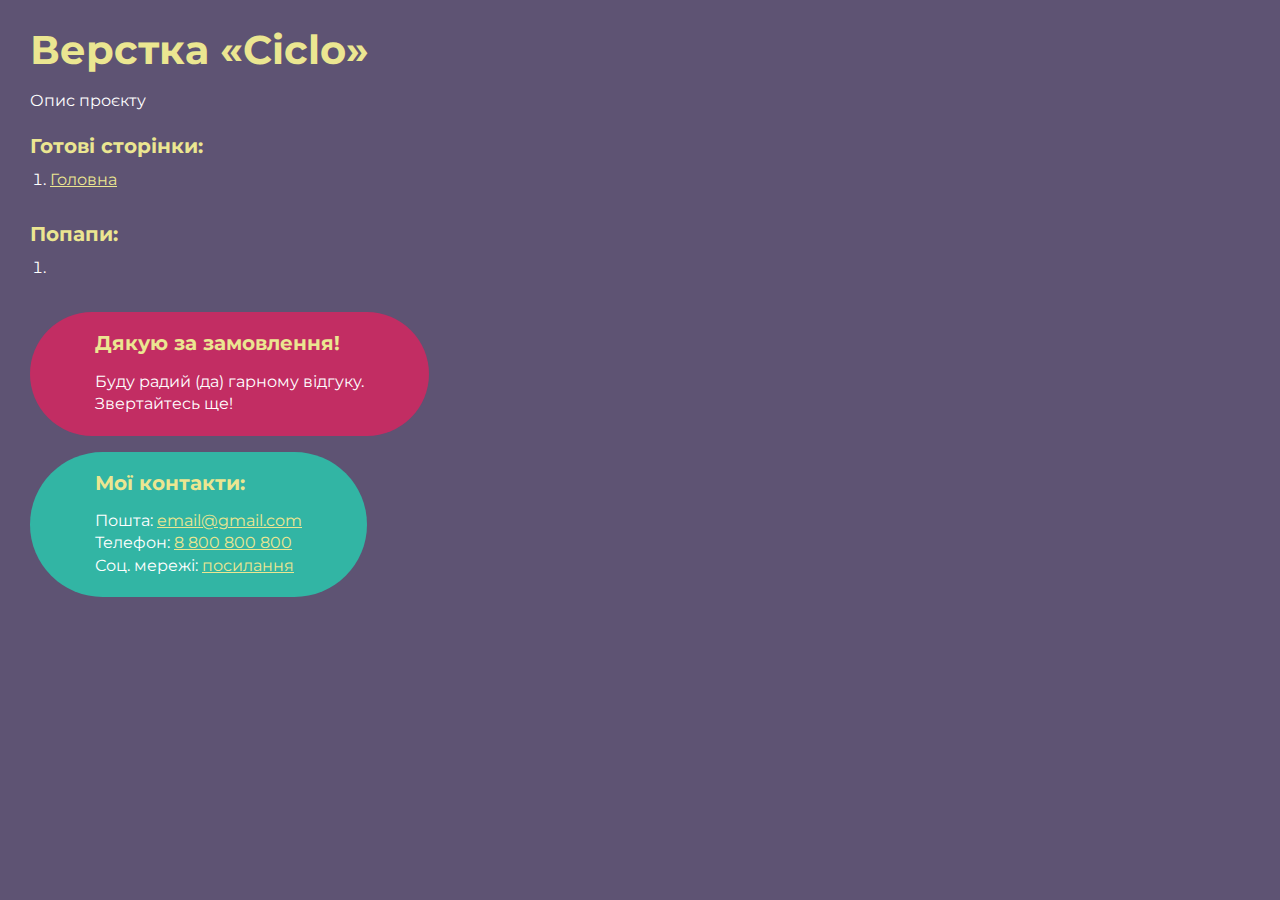
<file: index.html>
<!DOCTYPE html>
<html>

<head>
	<meta charset="UTF-8">
	<meta name="viewport" content="width=device-width, initial-scale=1.0">
	<title>Верстка «Ciclo»</title>
</head>

<body>
	<div class="rootpage">
		<h1>Верстка «Ciclo»</h1>
		<div class="rootpage__info">
			Опис проєкту
		</div>
		<h2>Готові сторінки:</h2>
		<ol class="rootpage__list">
			<li><a target="_blank" href="home.html">Головна</a></li>
		</ol>
		<h2>Попапи:</h2>
		<ol class="rootpage__list">
			<li><a target="_blank" href="home.html#"></a></li>
		</ol>
		<div class="rootpage__tnx">
			<h2>Дякую за замовлення!</h2>
			<p>Буду радий (да) гарному відгуку.</p>
			<p>Звертайтесь ще!</p>
		</div>
		<div class="rootpage__contacts">
			<h2>Мої контакти:</h2>
			<p>Пошта: <a href="mailto:email@gmail.com">email@gmail.com</a></p>
			<p>Телефон: <a href="tel:8800800800">8 800 800 800</a></p>
			<p>Соц. мережі: <a href="">посилання</a></p>
		</div>
	</div>
</body>
<style>
	@charset "UTF-8";
	@import url("https://fonts.googleapis.com/css?family=Montserrat:regular,700&display=swap");

	*,
	*::before,
	*::after {
		padding: 0px;
		margin: 0px;
		border: 0px;
		box-sizing: border-box;
	}

	html,
	body {
		height: 100%;
		margin: 0;
		padding: 0;
		min-width: 320px;
		width: 100%;
		color: #fff;
		background-color: #5e5373;
	}

	body {
		font-family: Montserrat;
		font-size: 100%;
		line-height: 1;
		font-size: 1rem;
	}

	a {
		text-decoration: underline;
		color: #ebe691
	}

	a:visited {
		text-decoration: underline;
		color: #aaa768;
	}

	a:hover {
		text-decoration: none;
	}

	ul li {
		list-style: none;
	}

	img {
		vertical-align: top;
	}

	.wrapper {
		width: 100%;
		min-height: 100%;
		overflow: hidden;
	}

	.rootpage {
		padding: 30px;
		display: flex;
		flex-direction: column;
		align-items: flex-start;
	}

	@media (max-width: 767px) {
		.rootpage {
			padding: 30px 15px;
		}
	}

	h1 {
		color: #ebe691;
		font-size: 2.5rem;
		margin: 0px 0px 1.25rem 0px;
	}

	@media (max-width: 767px) {
		h1 {
			font-size: 1.85rem;
			margin: 0px 0px 1.25rem 0px;
		}
	}

	h2 {
		color: #ebe691;
		font-size: 1.25rem;
		margin: 0px 0px 1rem 0px;
	}

	@media (max-width: 767px) {
		h2 {
			font-size: 1.125rem;
			margin: 0px 0px 1rem 0px;
		}
	}

	.rootpage__info {
		line-height: 140%;
		margin: 0px 0px 1.5rem 0px;
	}

	.rootpage__list {
		margin: 0px 0px 2.25rem 1.25rem;
	}

	.rootpage__list li:not(:last-child) {
		margin: 0px 0px 15px 0px;
	}

	.rootpage__contacts,
	.rootpage__tnx {
		border-radius: 200px;
		padding: 20px 65px;
		line-height: 140%;
	}

	@media (max-width: 767px) {

		.rootpage__contacts,
		.rootpage__tnx {
			border-radius: 40px;
			padding: 20px;
		}
	}

	.rootpage__contacts {
		background: #32b5a4;

	}

	.rootpage__contacts a {
		color: #ebe691;
	}

	.rootpage__tnx {
		background: #c22d63;
		margin: 0px 0px 1rem 0px;
	}
</style>

</html>
</file>
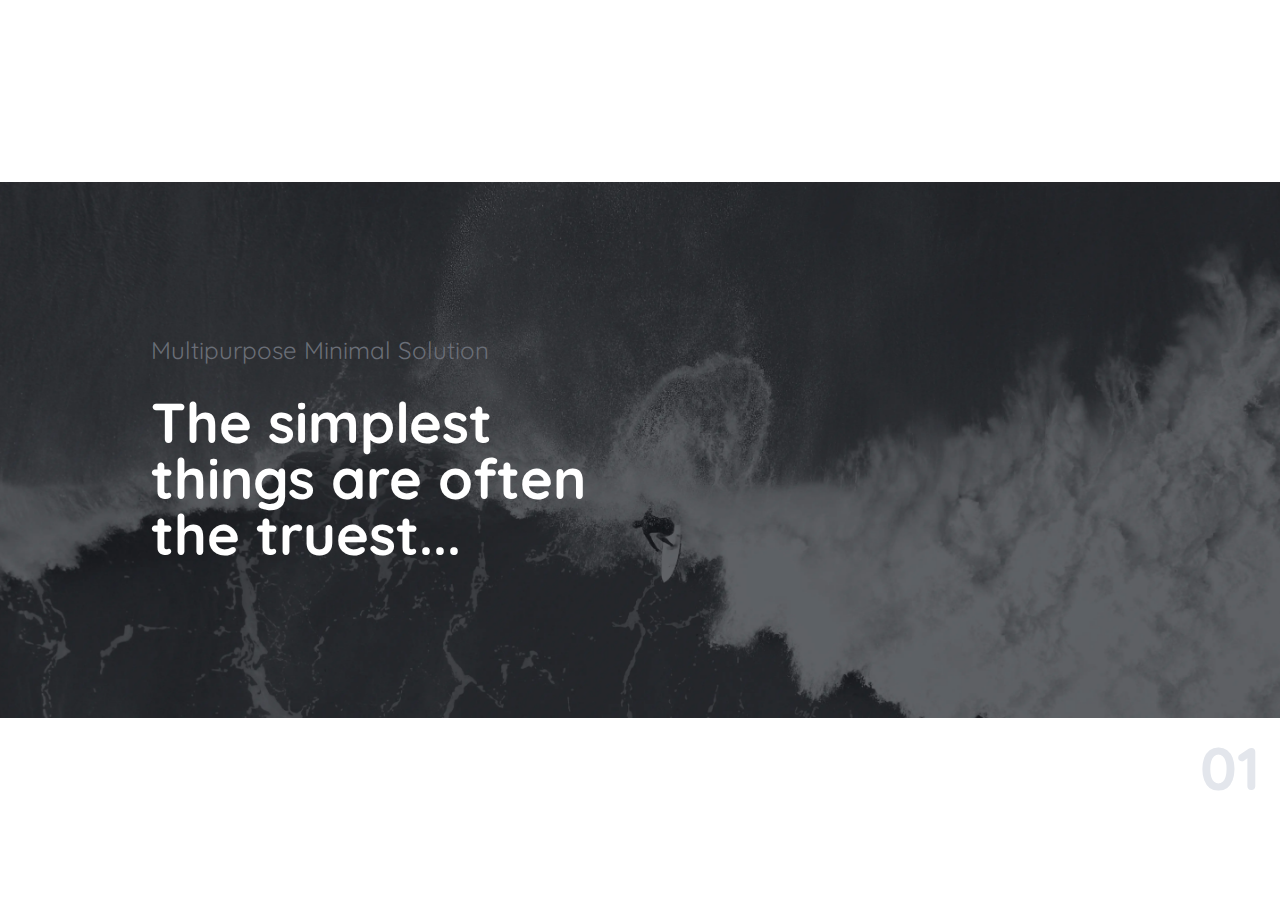
<file: home.html>
<!DOCTYPE html>
<html lang="en">

<head>
	<title>CICLO</title>
	<meta charset="UTF-8">
	<meta name="format-detection" content="telephone=no">
	<!-- <style>body{opacity: 0;}</style> -->
	<link rel="stylesheet" href="css/style.min.css?_v=20240319205751">
	<link rel="shortcut icon" href="favicon.ico">
	<!-- <meta name="robots" content="noindex, nofollow"> -->
	<meta name="viewport" content="width=device-width, initial-scale=1.0">
</head>

<body>
	<div class="wrapper">
		<header class="header">
			<div class="header__container">
			</div>
		</header>
		<main class="page">
			<div data-fp data-fp-effect="fade" class="page__ciclo-slider ciclo-slider">
				<div data-fp-section class="ciclo-slider__section ciclo-slider__section--slide-01">
					<div class="ciclo-slider__container">
						<div class="head-slide">
							<h3 class="label label--margin">Multipurpose Minimal Solution</h3>
							<h2 class="title title--white-color title--margin">
								The simplest things are often the truest...
							</h2>
						</div>
						<div class="num">01</div>
					</div>
				</div>
				<div data-fp-section class="ciclo-slider__section ciclo-slider__section--slide-02">
					<div class="ciclo-slider__container">
						<div class="head-slide">
							<h3 class="label label--margin">Multipurpose Minimal Solution</h3>
							<h2 class="title  title--margin">
								The simplest things are often the truest...
							</h2>
							<div class="text text--margin">
								<p>
									Dramatically maximize principle-centered models through focused materials.
									Assertively build fully
									researched best practices via go forward "outside the box" thinking.
								</p>
							</div>
						</div>
						<div class="ciclo-slider__image">
							<picture><source srcset="img/slides/slide-2.webp" type="image/webp"><img src="img/slides/slide-2.png" alt="slide-2"></picture>
						</div>
						<div class="num">02</div>
					</div>
				</div>
				<div data-fp-section class="ciclo-slider__section ciclo-slider__section--slide-04">
					<div class="ciclo-slider__container">
						<div class="head-slide head-slide--margin">
							<h3 class="label label--margin">Multipurpose Minimal Solution</h3>
							<h2 class="title title--margin">
								Make things as simple possible but no simpler
							</h2>
						</div>
						<div class="ciclo-slider__items item-ciclo">
							<div class="item-ciclo__item">
								<div class="item-ciclo__icon">
									<picture><source srcset="img/icons/cloud.webp" type="image/webp"><img src="img/icons/cloud.png" alt="cloud"></picture>
								</div>
								<div class="item-ciclo__content">
									<h4 class="item-ciclo__title">
										Cloud System
									</h4>
									<div class="item-ciclo__text text">
										<p>
											Completely reintermediate extensible infomediaries whereas vortals.
										</p>
									</div>
								</div>
							</div>
							<div class="item-ciclo__item">
								<div class="item-ciclo__icon">
									<picture><source srcset="img/icons/face-id.webp" type="image/webp"><img src="img/icons/face-id.png" alt="Security"></picture>
								</div>
								<div class="item-ciclo__content">
									<h4 class="item-ciclo__title">
										Security
									</h4>
									<div class="item-ciclo__text text">
										<p>
											Completely reintermediate extensible infomediaries whereas vortals.
										</p>
									</div>
								</div>
							</div>
							<div class="item-ciclo__item">
								<div class="item-ciclo__icon">
									<picture><source srcset="img/icons/checked-laptop.webp" type="image/webp"><img src="img/icons/checked-laptop.png" alt="Easy to Customize"></picture>
								</div>
								<div class="item-ciclo__content">
									<h4 class="item-ciclo__title">
										Easy to Customize
									</h4>
									<div class="item-ciclo__text ">
										<p>
											Completely reintermediate extensible infomediaries whereas vortals.
										</p>
									</div>
								</div>
							</div>
						</div>
						<div class="num">04</div>
					</div>
				</div>
				<div data-fp-section class="ciclo-slider__section ciclo-slider__section--slide-05">
					<div class="ciclo-slider__container">
						<div class="head-slide">
							<h3 class="label label--margin">Multipurpose Minimal Solution</h3>
							<h2 class="title  title--margin">
								The simplest things are often the truest...
							</h2>
							<div class="text text--margin">
								<p>
									Dramatically maximize principle-centered models through focused materials.
									Assertively build fully
									researched best practices via go forward "outside the box" thinking.
								</p>
							</div>
						</div>
						<div class="ciclo-slider__image">
							<picture><source srcset="img/slides/slide-5--1.webp" type="image/webp"><img src="img/slides/slide-5--1.jpg" alt="slide-5--1"></picture>
							<picture><source srcset="img/slides/slide-5--2.webp" type="image/webp"><img src="img/slides/slide-5--2.jpg" alt="slide-5--2"></picture>
						</div>
						<div class="num">05</div>
					</div>
				</div>
				<div data-fp-section class="ciclo-slider__section ciclo-slider__section--slide-06">
					<div class="ciclo-slider__container">
						<div class="head-slide">
							<h3 class="label label--margin">Multipurpose Minimal Solution</h3>
							<h2 class="title title--margin">The simplest things are often the truest...</h2>
						</div>
						<div class="ciclo-slider__items item-ciclo">
							<div class="item-ciclo__item">
								<div class="item-ciclo__icon">
									<picture><source srcset="img/icons/connecting.webp" type="image/webp"><img src="img/icons/connecting.png" alt="connecting"></picture>
								</div>
								<div class="item-ciclo__content">
									<h4 class="item-ciclo__title">
										Connection
									</h4>
									<div class="item-ciclo__text text">
										<p>
											Rapidiously harness mission process improvements and backward-compatible
											communities.
										</p>
									</div>
								</div>
							</div>
							<div class="item-ciclo__item">
								<div class="item-ciclo__icon">
									<picture><source srcset="img/icons/idea.webp" type="image/webp"><img src="img/icons/idea.png" alt="idea"></picture>
								</div>
								<div class="item-ciclo__content">
									<h4 class="item-ciclo__title">
										Creativity
									</h4>
									<div class="item-ciclo__text text">
										<p>
											Rapidiously harness mission process improvements and backward-compatible
											communities.
										</p>
									</div>
								</div>
							</div>
							<div class="item-ciclo__item">
								<div class="item-ciclo__icon">
									<picture><source srcset="img/icons/support.webp" type="image/webp"><img src="img/icons/support.png" alt="support"></picture>
								</div>
								<div class="item-ciclo__content">
									<h4 class="item-ciclo__title">
										Support Center
									</h4>
									<div class="item-ciclo__text ">
										<p>
											Rapidiously harness mission process improvements and backward-compatible
											communities.
										</p>
									</div>
								</div>
							</div>
						</div>
						<div class="num">06</div>
					</div>
				</div>
				<div data-fp-section class="ciclo-slider__section ciclo-slider__section--slide-08">
					<div class="ciclo-slider__container">
						<div class="ciclo-slider__image">
							<picture><source srcset="img/slides/slide-8.webp" type="image/webp"><img src="img/slides/slide-8.png" alt="slide-8"></picture>
						</div>
						<div class="head-slide">
							<h3 class="label label--margin">Multipurpose Minimal Solution</h3>
							<h2 class="title  title--margin">
								The simplest things are often the truest...
							</h2>
							<div class="head-slide__count count">
								<div class="count__item">
									<h5 class="count__number">80</h5>
									<span class="count__info">Design Sprint</span>
								</div>
								<div class="count__item">
									<strong>75</strong>
									<span>Figma Themes</span>
								</div>
							</div>
						</div>
						<div class="num">08</div>
					</div>
				</div>
			</div>
		</main>
		<!-- <div class="head-slide head-slide--margin">
    <h3 class="label label--margin">Multipurpose Minimal Solution</h3>
    <h2 class="title title--margin">The simplest things are often the truest...</h2>
    <h2 class="title title--white-color title--margin"></h2>
    <div class="text text--margin">
        <p>
            Dramatically maximize principle-centered models through focused materials. Assertively build fully
            researched best practices via go forward "outside the box" thinking.
        </p>
    </div>
</div>
<div class="line"></div>
<div class="num">01</div> -->
		<footer class="footer">
			<div class="footer__container">
			</div>
		</footer>
	</div>
	<script src="js/app.min.js?_v=20240319205751"></script>
</body>

</html>
</file>
<file: css/style.min.css>
@import url(https://fonts.googleapis.com/css?family=Quicksand:regular,700&display=swap);*{padding:0;margin:0;border:0}*,*::after,*::before{box-sizing:border-box}*::after,*::before{display:inline-block}body,html{height:100%;min-width:320px}body{color:#6a6e77;line-height:1;font-family:Quicksand;font-size:1.5625rem;-ms-text-size-adjust:100%;-moz-text-size-adjust:100%;-webkit-text-size-adjust:100%;-webkit-font-smoothing:antialiased;-moz-osx-font-smoothing:grayscale}button,input,textarea{font-family:Quicksand;font-size:inherit;line-height:inherit;color:inherit;background-color:transparent}input,textarea{width:100%}button,option,select{cursor:pointer}a{display:inline-block;color:inherit;text-decoration:none}ul li{list-style:none}img{vertical-align:top}h1,h2,h3,h4,h5,h6{font-weight:inherit;font-size:inherit}.lock body{overflow:hidden;touch-action:none;-ms-scroll-chaining:none;overscroll-behavior:none}.wrapper{min-height:100%;display:flex;flex-direction:column;overflow:hidden}@supports (overflow:clip){.wrapper{overflow:clip}}.wrapper > main{flex:1 1 auto}.wrapper > *{min-width:0}[class*=__container]{max-width:91.875rem;margin:0 auto;padding:0 .9375rem}.fp-init body{overflow:hidden;touch-action:none;-ms-scroll-chaining:none;overscroll-behavior:none}[data-fp]{min-height:100svh}.fp-init [data-fp]{z-index:1;touch-action:none;position:relative;overflow:hidden}.fp-switching [data-fp-section]{touch-action:none}.fp-init [data-fp-section]{position:absolute;top:0;left:0;right:0;bottom:0;width:100%;height:100%;overflow:auto}.fp-init .cards-mode [data-fp-section],.fp-init .slider-mode [data-fp-section]{transition:-webkit-transform .7s cubic-bezier(.55,.085,0,.99) 0s;transition:transform .7s cubic-bezier(.55,.085,0,.99) 0s;transition:transform .7s cubic-bezier(.55,.085,0,.99) 0s,-webkit-transform .7s cubic-bezier(.55,.085,0,.99) 0s}.fp-init .fade-mode [data-fp-section]{transition:opacity .5s ease-in-out 0s,visibility .5s ease-in-out 0s}.fp-bullets{position:fixed;top:50%;-webkit-transform:translate(0,-50%);transform:translate(0,-50%);right:2.5rem;max-height:100%;display:flex;flex-direction:column;flex-wrap:wrap;align-items:center;justify-content:center;z-index:2;gap:.625rem}.fp-bullets .fp-bullet{cursor:pointer;width:1.25rem;height:1.25rem;flex:0 0 1.25rem;border-radius:.625rem;background-color:#100c46;box-shadow:0 0 .1875rem #6257fe,0 0 1.875rem rgba(255,255,255,.8);border:.0625rem solid #fff;opacity:.6;transition:opacity .4s ease-in-out 0s,background-color .4s ease-in-out 0s,box-shadow .4s ease-in-out 0s,-webkit-transform .4s ease-in-out 0s;transition:transform .4s ease-in-out 0s,opacity .4s ease-in-out 0s,background-color .4s ease-in-out 0s,box-shadow .4s ease-in-out 0s;transition:transform .4s ease-in-out 0s,opacity .4s ease-in-out 0s,background-color .4s ease-in-out 0s,box-shadow .4s ease-in-out 0s,-webkit-transform .4s ease-in-out 0s}.fp-bullets .fp-bullet-active{opacity:1;background-color:#6257fe;-webkit-transform:translate3D(-.3125rem,-.125rem,0);transform:translate3D(-.3125rem,-.125rem,0);box-shadow:.3125rem .125rem .1875rem #100c46,0 0 1.875rem rgba(255,255,255,.8)}.ibg{width:100%;height:100%;-o-object-fit:cover;object-fit:cover}.ibg--top{-o-object-position:top;object-position:top}.ibg--bottom{-o-object-position:bottom;object-position:bottom}.ibg--left{-o-object-position:left;object-position:left}.ibg--right{-o-object-position:right;object-position:right}.ibg--contain{-o-object-fit:contain;object-fit:contain}.label--margin:not(:last-child){margin-bottom:2rem}.title{font-size:3.75rem;font-weight:700;color:#1c1f25}.title--white-color{color:#fff}.title--margin:not(:last-child){margin-bottom:.9375rem}.text{line-height:1.8}.text--margin:not(:last-child){margin-bottom:.9375rem}.num{font-size:3.75rem;font-weight:700;color:#e3e6ec}.ciclo-slider__section{display:flex;align-items:center}.ciclo-slider__container{position:relative;flex-grow:1}.ciclo-slider__container > .num{position:absolute;left:calc(100% + var(--left));pointer-events:none}.no-webp .ciclo-slider__section--slide-01 > .ciclo-slider__container{background:url(../img/slides/slide-1.png) center/cover no-repeat}.ciclo-slider__section--slide-01 > .ciclo-slider__container{padding:9.75rem .9375rem 9.75rem var(--pd-left)}.ciclo-slider__section--slide-02 > .ciclo-slider__container{display:flex;align-items:flex-end}.ciclo-slider__section--slide-02 > .ciclo-slider__container > .ciclo-slider__image img{aspect-ratio:720/840;-o-object-fit:cover;object-fit:cover;width:100%}.ciclo-slider__section--slide-04 .item-ciclo{display:flex}.ciclo-slider__section--slide-04 .item-ciclo__item{display:flex;flex-direction:column;row-gap:1.625rem}.ciclo-slider__section--slide-04 .item-ciclo__content{display:grid;row-gap:2rem}.ciclo-slider__section--slide-04 .item-ciclo__title{font-size:1.875rem;font-weight:700;color:#1c1f25}.ciclo-slider__section--slide-05 > .ciclo-slider__container{display:flex;align-items:center}.ciclo-slider__section--slide-05 > .ciclo-slider__container > .ciclo-slider__image img{aspect-ratio:720/540;-o-object-fit:cover;object-fit:cover;width:100%}.ciclo-slider__section--slide-06 > .ciclo-slider__container{display:flex;align-items:center}.ciclo-slider__section--slide-06 .item-ciclo{display:flex;flex-direction:column}.ciclo-slider__section--slide-06 .item-ciclo__item{display:flex;-webkit-column-gap:1.625rem;-moz-column-gap:1.625rem;column-gap:1.625rem;align-items:center}.ciclo-slider__section--slide-06 .item-ciclo__content{display:grid;row-gap:2rem}.ciclo-slider__section--slide-06 .item-ciclo__title{font-size:1.875rem;font-weight:700;color:#1c1f25}.ciclo-slider__section--slide-08 > .ciclo-slider__container{display:flex;align-items:center}.ciclo-slider__section--slide-08 > .ciclo-slider__container > .ciclo-slider__image img{aspect-ratio:720/1080;-o-object-fit:cover;object-fit:cover;width:100%}.ciclo-slider__section--slide-08 > .ciclo-slider__container .count__item__number{font-size:3.75rem;font-weight:700;color:#1c1f25}@media (min-width:61.99875em){.ciclo-slider__container > .head-slide{flex-grow:1;flex-shrink:0;flex-basis:29.625rem;max-width:29.625rem}.ciclo-slider__section--slide-02 > .ciclo-slider__container{align-self:flex-start}.ciclo-slider__section--slide-02 > .ciclo-slider__container > .ciclo-slider__image{flex:0 1 45rem;max-width:45rem}.ciclo-slider__section--slide-04 > .ciclo-slider__container > .head-slide{flex-basis:55.625rem;max-width:55.625rem}.ciclo-slider__section--slide-05 > .ciclo-slider__container{align-self:flex-start}.ciclo-slider__section--slide-05 > .ciclo-slider__container > .ciclo-slider__image{flex:0 1 45rem;max-width:45rem}.ciclo-slider__section--slide-08 > .ciclo-slider__container{align-self:flex-start}.ciclo-slider__section--slide-08 > .ciclo-slider__container > .ciclo-slider__image{flex:0 1 45rem;max-width:45rem}}@media (min-width:89.99875em){.ciclo-slider__container::before{content:"";position:absolute;top:50%;-webkit-transform:translateY(-50%);transform:translateY(-50%);width:.3125rem;height:3.125rem;background-color:#1c1f25}}@media (min-width:89.99875em) and (min-width:120em){.ciclo-slider__container::before{left:-7.875rem}}@media (min-width:91.875em){.head-slide--margin:not(:last-child){margin-bottom:9.5625rem}.label{font-size:1.5625rem}.title{font-size:3.75rem}.text{font-size:1.5625rem}.ciclo-slider__container > .head-slide > .title--margin:not(:last-child){margin-bottom:8.25rem}.ciclo-slider__section--slide-01 > .ciclo-slider__container{--pd-left:15rem}.ciclo-slider__section--slide-02 > .ciclo-slider__container{-webkit-column-gap:11.8125rem;-moz-column-gap:11.8125rem;column-gap:11.8125rem}.ciclo-slider__section--slide-04 .item-ciclo{-webkit-column-gap:3rem;-moz-column-gap:3rem;column-gap:3rem}.ciclo-slider__section--slide-04 .item-ciclo__text p{font-size:1.5625rem}.ciclo-slider__section--slide-05 > .ciclo-slider__container{-webkit-column-gap:11.8125rem;-moz-column-gap:11.8125rem;column-gap:11.8125rem}.ciclo-slider__section--slide-06 > .ciclo-slider__container{-webkit-column-gap:16rem;-moz-column-gap:16rem;column-gap:16rem}.ciclo-slider__section--slide-06 .item-ciclo{row-gap:3.75rem}.ciclo-slider__section--slide-06 .item-ciclo__item{-webkit-column-gap:3.1875rem;-moz-column-gap:3.1875rem;column-gap:3.1875rem}.ciclo-slider__section--slide-06 .item-ciclo__text p{font-size:1.5625rem}.ciclo-slider__section--slide-08 > .ciclo-slider__container{-webkit-column-gap:15rem;-moz-column-gap:15rem;column-gap:15rem}}@media (min-width:48em){.ciclo-slider__section--slide-04 .item-ciclo__content{row-gap:2rem}.ciclo-slider__section--slide-06 .item-ciclo__content{row-gap:2rem}}@media (min-width:90em){.ciclo-slider__container > .num{top:50%;-webkit-transform:translateY(-50%);transform:translateY(-50%)}}@media (min-width:120em){.ciclo-slider__container > .num{--left:7.5rem}}@media (max-width:90em){.ciclo-slider__container > .num{--left:-5rem}}@media (max-width:62em){.ciclo-slider__section--slide-01 > .ciclo-slider__container{--pd-left:0.9375rem}}@media (max-width:20em){.label{font-size:1.25rem}.title{font-size:2.25rem}.text{font-size:1.125rem}.ciclo-slider__section--slide-02 > .ciclo-slider__container{-webkit-column-gap:1.25rem;-moz-column-gap:1.25rem;column-gap:1.25rem}.ciclo-slider__section--slide-04 .item-ciclo{-webkit-column-gap:1.25rem;-moz-column-gap:1.25rem;column-gap:1.25rem}.ciclo-slider__section--slide-04 .item-ciclo__content{row-gap:1.125rem}.ciclo-slider__section--slide-04 .item-ciclo__text p{font-size:1.125rem}.ciclo-slider__section--slide-05 > .ciclo-slider__container{-webkit-column-gap:1.25rem;-moz-column-gap:1.25rem;column-gap:1.25rem}.ciclo-slider__section--slide-06 .item-ciclo{row-gap:1.875rem}.ciclo-slider__section--slide-06 .item-ciclo__item{-webkit-column-gap:1.625rem;-moz-column-gap:1.625rem;column-gap:1.625rem}.ciclo-slider__section--slide-06 .item-ciclo__content{row-gap:1.125rem}.ciclo-slider__section--slide-06 .item-ciclo__text p{font-size:1.125rem}}@media (max-width:91.875em){.fp-bullets{right:1.25rem}}@media (max-width:89.99875em){.ciclo-slider__container > .num{top:calc(100% + 1.25rem)}}@media (max-width:61.9375em){.head-slide--margin:not(:last-child){margin-bottom:2.5rem}.ciclo-slider__container > .head-slide > .title--margin:not(:last-child){margin-bottom:1.5625rem}.ciclo-slider__section--slide-06 > .ciclo-slider__container{-webkit-column-gap:3.75rem;-moz-column-gap:3.75rem;column-gap:3.75rem}.ciclo-slider__section--slide-08 > .ciclo-slider__container{-webkit-column-gap:3.75rem;-moz-column-gap:3.75rem;column-gap:3.75rem}}@media (max-width:61.99875em){.ciclo-slider__section--slide-02 > .ciclo-slider__container{flex-direction:column;row-gap:1.875rem}.ciclo-slider__section--slide-04 .item-ciclo{flex-direction:column;row-gap:1.875rem}.ciclo-slider__section--slide-05 > .ciclo-slider__container{flex-direction:column;row-gap:1.25rem}.ciclo-slider__section--slide-06 > .ciclo-slider__container{flex-direction:column;row-gap:2.5rem}.ciclo-slider__section--slide-08 > .ciclo-slider__container{flex-direction:column;row-gap:1.25rem}}@media (max-width:29.99875em){.fp-bullets{top:auto;bottom:1.25rem;-webkit-transform:translate(50%,0);transform:translate(50%,0);flex-direction:row;right:50%}.ciclo-slider__section--slide-04 > .ciclo-slider__container > .head-slide > .title{text-align:center}.ciclo-slider__section--slide-04 .item-ciclo__item{align-items:center;text-align:center}.ciclo-slider__section--slide-06 > .ciclo-slider__container > .head-slide > .title{text-align:center}.ciclo-slider__section--slide-06 .item-ciclo__item{flex-direction:column;row-gap:1.875rem;text-align:center}}@media (min-width:61.9375em) and (max-width:91.875em){@supports (margin-bottom:clamp(2.5rem ,-12.1115605428rem + 23.5908141962vw ,9.5625rem)){.head-slide--margin:not(:last-child){margin-bottom:clamp(2.5rem ,-12.1115605428rem + 23.5908141962vw ,9.5625rem)}}@supports not (margin-bottom:clamp(2.5rem ,-12.1115605428rem + 23.5908141962vw ,9.5625rem)){.head-slide--margin:not(:last-child){margin-bottom:calc(2.5rem + 7.0625 * (100vw - 61.9375rem)/ 29.9375)}}@supports (margin-bottom:clamp(1.5625rem ,-12.2732254697rem + 22.3382045929vw ,8.25rem)){.ciclo-slider__container > .head-slide > .title--margin:not(:last-child){margin-bottom:clamp(1.5625rem ,-12.2732254697rem + 22.3382045929vw ,8.25rem)}}@supports not (margin-bottom:clamp(1.5625rem ,-12.2732254697rem + 22.3382045929vw ,8.25rem)){.ciclo-slider__container > .head-slide > .title--margin:not(:last-child){margin-bottom:calc(1.5625rem + 6.6875 * (100vw - 61.9375rem)/ 29.9375)}}@supports ((-moz-column-gap:clamp(3.75rem ,-21.5939457203rem + 40.9185803758vw ,16rem)) or (column-gap:clamp(3.75rem ,-21.5939457203rem + 40.9185803758vw ,16rem))){.ciclo-slider__section--slide-06 > .ciclo-slider__container{-webkit-column-gap:clamp(3.75rem ,-21.5939457203rem + 40.9185803758vw ,16rem);-moz-column-gap:clamp(3.75rem ,-21.5939457203rem + 40.9185803758vw ,16rem);column-gap:clamp(3.75rem ,-21.5939457203rem + 40.9185803758vw ,16rem)}}@supports not ((-moz-column-gap:clamp(3.75rem ,-21.5939457203rem + 40.9185803758vw ,16rem)) or (column-gap:clamp(3.75rem ,-21.5939457203rem + 40.9185803758vw ,16rem))){.ciclo-slider__section--slide-06 > .ciclo-slider__container{-webkit-column-gap:calc(3.75rem + 12.25 * (100vw - 61.9375rem)/ 29.9375);-moz-column-gap:calc(3.75rem + 12.25 * (100vw - 61.9375rem)/ 29.9375);column-gap:calc(3.75rem + 12.25 * (100vw - 61.9375rem)/ 29.9375)}}@supports ((-moz-column-gap:clamp(3.75rem ,-19.5250521921rem + 37.5782881002vw ,15rem)) or (column-gap:clamp(3.75rem ,-19.5250521921rem + 37.5782881002vw ,15rem))){.ciclo-slider__section--slide-08 > .ciclo-slider__container{-webkit-column-gap:clamp(3.75rem ,-19.5250521921rem + 37.5782881002vw ,15rem);-moz-column-gap:clamp(3.75rem ,-19.5250521921rem + 37.5782881002vw ,15rem);column-gap:clamp(3.75rem ,-19.5250521921rem + 37.5782881002vw ,15rem)}}@supports not ((-moz-column-gap:clamp(3.75rem ,-19.5250521921rem + 37.5782881002vw ,15rem)) or (column-gap:clamp(3.75rem ,-19.5250521921rem + 37.5782881002vw ,15rem))){.ciclo-slider__section--slide-08 > .ciclo-slider__container{-webkit-column-gap:calc(3.75rem + 11.25 * (100vw - 61.9375rem)/ 29.9375);-moz-column-gap:calc(3.75rem + 11.25 * (100vw - 61.9375rem)/ 29.9375);column-gap:calc(3.75rem + 11.25 * (100vw - 61.9375rem)/ 29.9375)}}}@media (min-width:20em) and (max-width:91.875em){@supports (font-size:clamp(1.25rem ,1.1630434783rem + 0.4347826087vw ,1.5625rem)){.label{font-size:clamp(1.25rem ,1.1630434783rem + .4347826087vw ,1.5625rem)}}@supports not (font-size:clamp(1.25rem ,1.1630434783rem + 0.4347826087vw ,1.5625rem)){.label{font-size:calc(1.25rem + .3125 * (100vw - 20rem)/ 71.875)}}@supports (font-size:clamp(2.25rem ,1.8326086957rem + 2.0869565217vw ,3.75rem)){.title{font-size:clamp(2.25rem ,1.8326086957rem + 2.0869565217vw ,3.75rem)}}@supports not (font-size:clamp(2.25rem ,1.8326086957rem + 2.0869565217vw ,3.75rem)){.title{font-size:calc(2.25rem + 1.5 * (100vw - 20rem)/ 71.875)}}@supports (font-size:clamp(1.125rem ,1.0032608696rem + 0.6086956522vw ,1.5625rem)){.text{font-size:clamp(1.125rem ,1.0032608696rem + .6086956522vw ,1.5625rem)}}@supports not (font-size:clamp(1.125rem ,1.0032608696rem + 0.6086956522vw ,1.5625rem)){.text{font-size:calc(1.125rem + .4375 * (100vw - 20rem)/ 71.875)}}@supports ((-moz-column-gap:clamp(1.25rem ,-1.6891304348rem + 14.6956521739vw ,11.8125rem)) or (column-gap:clamp(1.25rem ,-1.6891304348rem + 14.6956521739vw ,11.8125rem))){.ciclo-slider__section--slide-02 > .ciclo-slider__container{-webkit-column-gap:clamp(1.25rem ,-1.6891304348rem + 14.6956521739vw ,11.8125rem);-moz-column-gap:clamp(1.25rem ,-1.6891304348rem + 14.6956521739vw ,11.8125rem);column-gap:clamp(1.25rem ,-1.6891304348rem + 14.6956521739vw ,11.8125rem)}}@supports not ((-moz-column-gap:clamp(1.25rem ,-1.6891304348rem + 14.6956521739vw ,11.8125rem)) or (column-gap:clamp(1.25rem ,-1.6891304348rem + 14.6956521739vw ,11.8125rem))){.ciclo-slider__section--slide-02 > .ciclo-slider__container{-webkit-column-gap:calc(1.25rem + 10.5625 * (100vw - 20rem)/ 71.875);-moz-column-gap:calc(1.25rem + 10.5625 * (100vw - 20rem)/ 71.875);column-gap:calc(1.25rem + 10.5625 * (100vw - 20rem)/ 71.875)}}@supports ((-moz-column-gap:clamp(1.25rem ,0.7630434783rem + 2.4347826087vw ,3rem)) or (column-gap:clamp(1.25rem ,0.7630434783rem + 2.4347826087vw ,3rem))){.ciclo-slider__section--slide-04 .item-ciclo{-webkit-column-gap:clamp(1.25rem ,.7630434783rem + 2.4347826087vw ,3rem);-moz-column-gap:clamp(1.25rem ,.7630434783rem + 2.4347826087vw ,3rem);column-gap:clamp(1.25rem ,.7630434783rem + 2.4347826087vw ,3rem)}}@supports not ((-moz-column-gap:clamp(1.25rem ,0.7630434783rem + 2.4347826087vw ,3rem)) or (column-gap:clamp(1.25rem ,0.7630434783rem + 2.4347826087vw ,3rem))){.ciclo-slider__section--slide-04 .item-ciclo{-webkit-column-gap:calc(1.25rem + 1.75 * (100vw - 20rem)/ 71.875);-moz-column-gap:calc(1.25rem + 1.75 * (100vw - 20rem)/ 71.875);column-gap:calc(1.25rem + 1.75 * (100vw - 20rem)/ 71.875)}}@supports (font-size:clamp(1.125rem ,1.0032608696rem + 0.6086956522vw ,1.5625rem)){.ciclo-slider__section--slide-04 .item-ciclo__text p{font-size:clamp(1.125rem ,1.0032608696rem + .6086956522vw ,1.5625rem)}}@supports not (font-size:clamp(1.125rem ,1.0032608696rem + 0.6086956522vw ,1.5625rem)){.ciclo-slider__section--slide-04 .item-ciclo__text p{font-size:calc(1.125rem + .4375 * (100vw - 20rem)/ 71.875)}}@supports ((-moz-column-gap:clamp(1.25rem ,-1.6891304348rem + 14.6956521739vw ,11.8125rem)) or (column-gap:clamp(1.25rem ,-1.6891304348rem + 14.6956521739vw ,11.8125rem))){.ciclo-slider__section--slide-05 > .ciclo-slider__container{-webkit-column-gap:clamp(1.25rem ,-1.6891304348rem + 14.6956521739vw ,11.8125rem);-moz-column-gap:clamp(1.25rem ,-1.6891304348rem + 14.6956521739vw ,11.8125rem);column-gap:clamp(1.25rem ,-1.6891304348rem + 14.6956521739vw ,11.8125rem)}}@supports not ((-moz-column-gap:clamp(1.25rem ,-1.6891304348rem + 14.6956521739vw ,11.8125rem)) or (column-gap:clamp(1.25rem ,-1.6891304348rem + 14.6956521739vw ,11.8125rem))){.ciclo-slider__section--slide-05 > .ciclo-slider__container{-webkit-column-gap:calc(1.25rem + 10.5625 * (100vw - 20rem)/ 71.875);-moz-column-gap:calc(1.25rem + 10.5625 * (100vw - 20rem)/ 71.875);column-gap:calc(1.25rem + 10.5625 * (100vw - 20rem)/ 71.875)}}@supports (row-gap:clamp(1.875rem ,1.3532608696rem + 2.6086956522vw ,3.75rem)){.ciclo-slider__section--slide-06 .item-ciclo{row-gap:clamp(1.875rem ,1.3532608696rem + 2.6086956522vw ,3.75rem)}}@supports not (row-gap:clamp(1.875rem ,1.3532608696rem + 2.6086956522vw ,3.75rem)){.ciclo-slider__section--slide-06 .item-ciclo{row-gap:calc(1.875rem + 1.875 * (100vw - 20rem)/ 71.875)}}@supports ((-moz-column-gap:clamp(1.625rem ,1.1902173913rem + 2.1739130435vw ,3.1875rem)) or (column-gap:clamp(1.625rem ,1.1902173913rem + 2.1739130435vw ,3.1875rem))){.ciclo-slider__section--slide-06 .item-ciclo__item{-webkit-column-gap:clamp(1.625rem ,1.1902173913rem + 2.1739130435vw ,3.1875rem);-moz-column-gap:clamp(1.625rem ,1.1902173913rem + 2.1739130435vw ,3.1875rem);column-gap:clamp(1.625rem ,1.1902173913rem + 2.1739130435vw ,3.1875rem)}}@supports not ((-moz-column-gap:clamp(1.625rem ,1.1902173913rem + 2.1739130435vw ,3.1875rem)) or (column-gap:clamp(1.625rem ,1.1902173913rem + 2.1739130435vw ,3.1875rem))){.ciclo-slider__section--slide-06 .item-ciclo__item{-webkit-column-gap:calc(1.625rem + 1.5625 * (100vw - 20rem)/ 71.875);-moz-column-gap:calc(1.625rem + 1.5625 * (100vw - 20rem)/ 71.875);column-gap:calc(1.625rem + 1.5625 * (100vw - 20rem)/ 71.875)}}@supports (font-size:clamp(1.125rem ,1.0032608696rem + 0.6086956522vw ,1.5625rem)){.ciclo-slider__section--slide-06 .item-ciclo__text p{font-size:clamp(1.125rem ,1.0032608696rem + .6086956522vw ,1.5625rem)}}@supports not (font-size:clamp(1.125rem ,1.0032608696rem + 0.6086956522vw ,1.5625rem)){.ciclo-slider__section--slide-06 .item-ciclo__text p{font-size:calc(1.125rem + .4375 * (100vw - 20rem)/ 71.875)}}}@media (min-width:89.99875em) and (min-width:90em) and (max-width:120em){@supports (left:clamp(-7.875rem ,28.625rem + -30.4166666667vw ,1.25rem)){.ciclo-slider__container::before{left:clamp(-7.875rem ,28.625rem + -30.4166666667vw ,1.25rem)}}@supports not (left:clamp(-7.875rem ,28.625rem + -30.4166666667vw ,1.25rem)){.ciclo-slider__container::before{left:calc(1.25rem + -9.125 * (100vw - 90rem)/ 30)}}}@media (min-width:89.99875em) and (max-width:90em){.ciclo-slider__container::before{left:1.25rem}}@media (min-width:90em) and (max-width:120em){@supports (--left:clamp(-5rem ,-42.5rem + 41.6666666667vw ,7.5rem)){.ciclo-slider__container > .num{--left:clamp( -5rem , -42.5rem  +  41.6666666667vw , 7.5rem )}}@supports not (--left:clamp(-5rem ,-42.5rem + 41.6666666667vw ,7.5rem)){.ciclo-slider__container > .num{--left:calc(-5rem + 12.5 * (100vw - 90rem) / 30)}}}@media (min-width:62em) and (max-width:91.875em){@supports (--pd-left:clamp(0.9375rem ,-28.2466004184rem + 47.0711297071vw ,15rem)){.ciclo-slider__section--slide-01 > .ciclo-slider__container{--pd-left:clamp( 0.9375rem , -28.2466004184rem  +  47.0711297071vw , 15rem )}}@supports not (--pd-left:clamp(0.9375rem ,-28.2466004184rem + 47.0711297071vw ,15rem)){.ciclo-slider__section--slide-01 > .ciclo-slider__container{--pd-left:calc(0.9375rem + 14.0625 * (100vw - 62rem) / 29.875)}}}@media (min-width:47.99875em) and (max-width:61.99875em){.ciclo-slider__section--slide-02 > .ciclo-slider__container > .ciclo-slider__image{align-self:center;width:80%}.ciclo-slider__section--slide-05 > .ciclo-slider__container > .ciclo-slider__image{align-self:center;width:80%}.ciclo-slider__section--slide-08 > .ciclo-slider__container > .ciclo-slider__image{align-self:center;width:80%}}@media (min-width:29.99875em) and (max-width:61.99875em){.ciclo-slider__section--slide-04 .item-ciclo__item{flex-direction:row;align-items:center;-webkit-column-gap:1.625rem;-moz-column-gap:1.625rem;column-gap:1.625rem}}@media (min-width:20em) and (max-width:48em){@supports (row-gap:clamp(1.125rem ,0.5rem + 3.125vw ,2rem)){.ciclo-slider__section--slide-04 .item-ciclo__content{row-gap:clamp(1.125rem ,.5rem + 3.125vw ,2rem)}}@supports not (row-gap:clamp(1.125rem ,0.5rem + 3.125vw ,2rem)){.ciclo-slider__section--slide-04 .item-ciclo__content{row-gap:calc(1.125rem + .875 * (100vw - 20rem)/ 28)}}@supports (row-gap:clamp(1.125rem ,0.5rem + 3.125vw ,2rem)){.ciclo-slider__section--slide-06 .item-ciclo__content{row-gap:clamp(1.125rem ,.5rem + 3.125vw ,2rem)}}@supports not (row-gap:clamp(1.125rem ,0.5rem + 3.125vw ,2rem)){.ciclo-slider__section--slide-06 .item-ciclo__content{row-gap:calc(1.125rem + .875 * (100vw - 20rem)/ 28)}}}@media (any-hover:hover){.fp-bullets .fp-bullet:hover{opacity:1}}.webp .ciclo-slider__section--slide-01 > .ciclo-slider__container{background:url(../img/slides/slide-1.webp) center/cover no-repeat}
</file>
